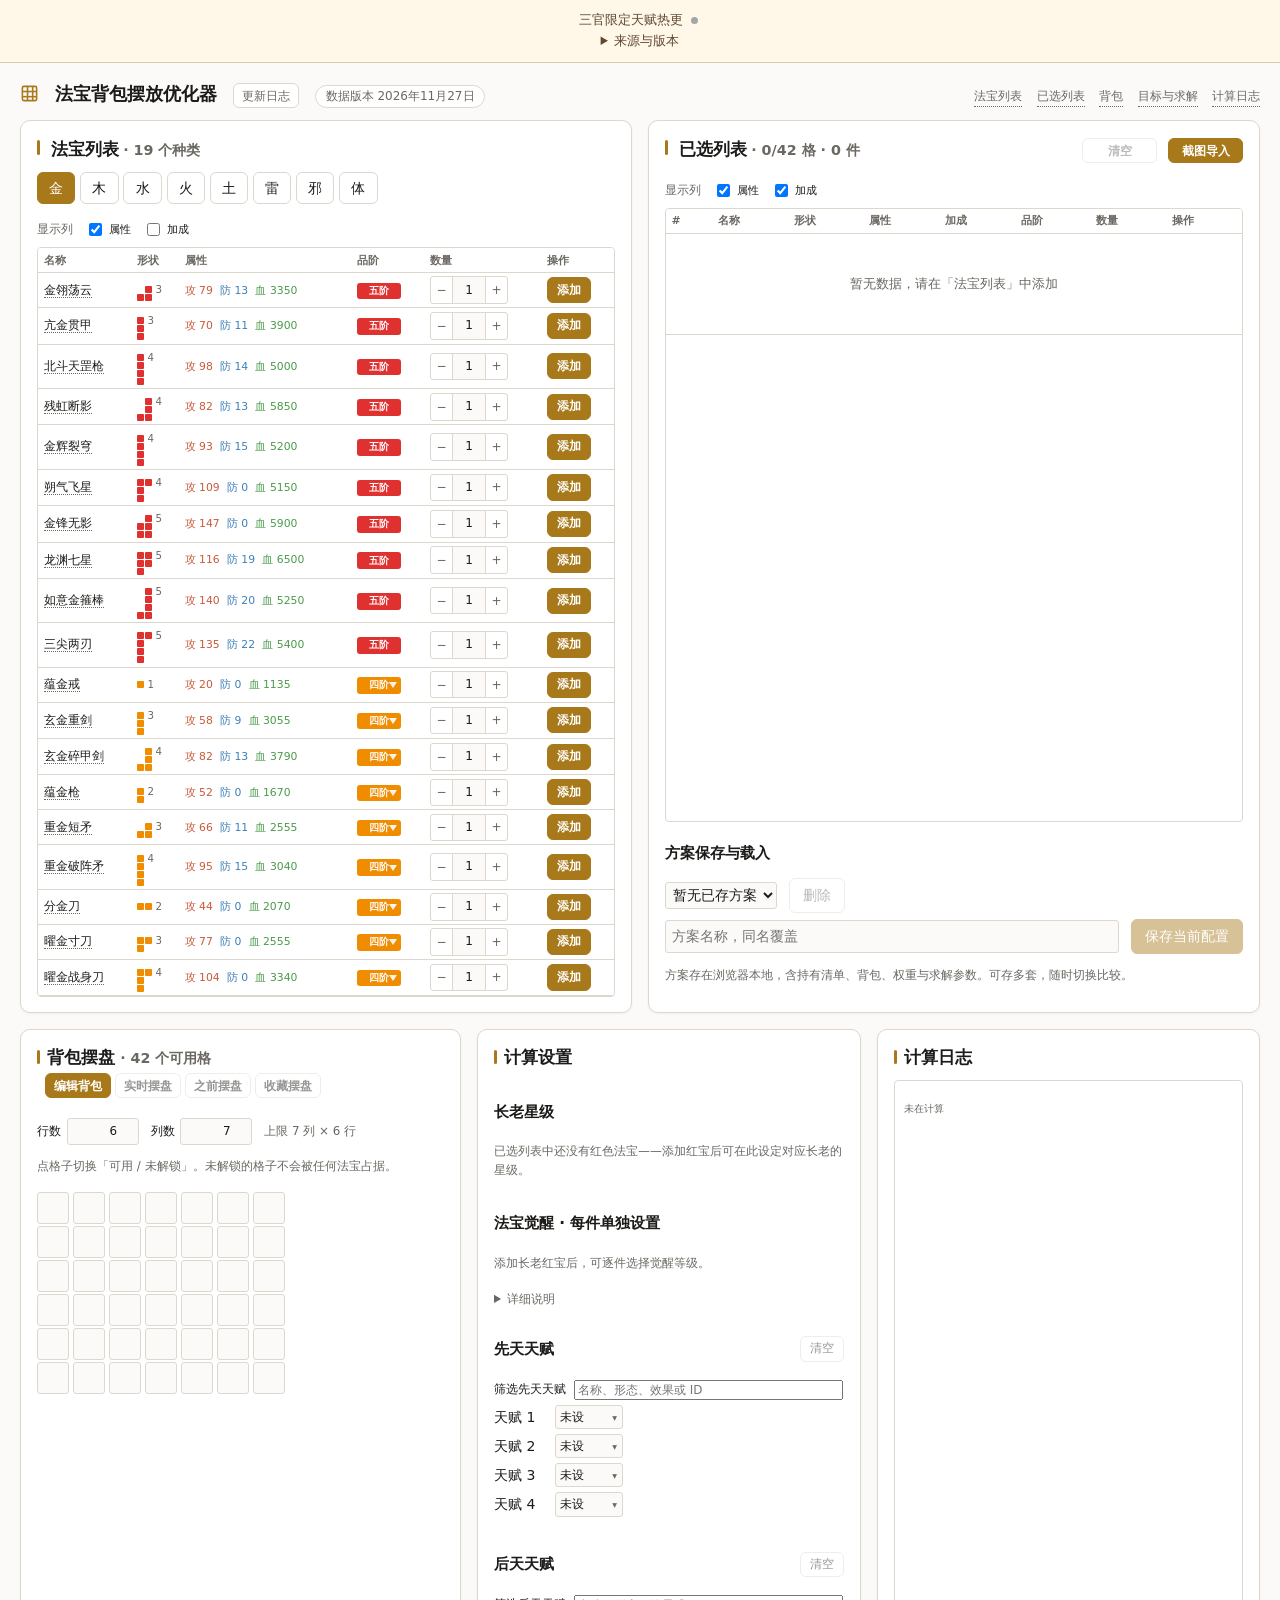
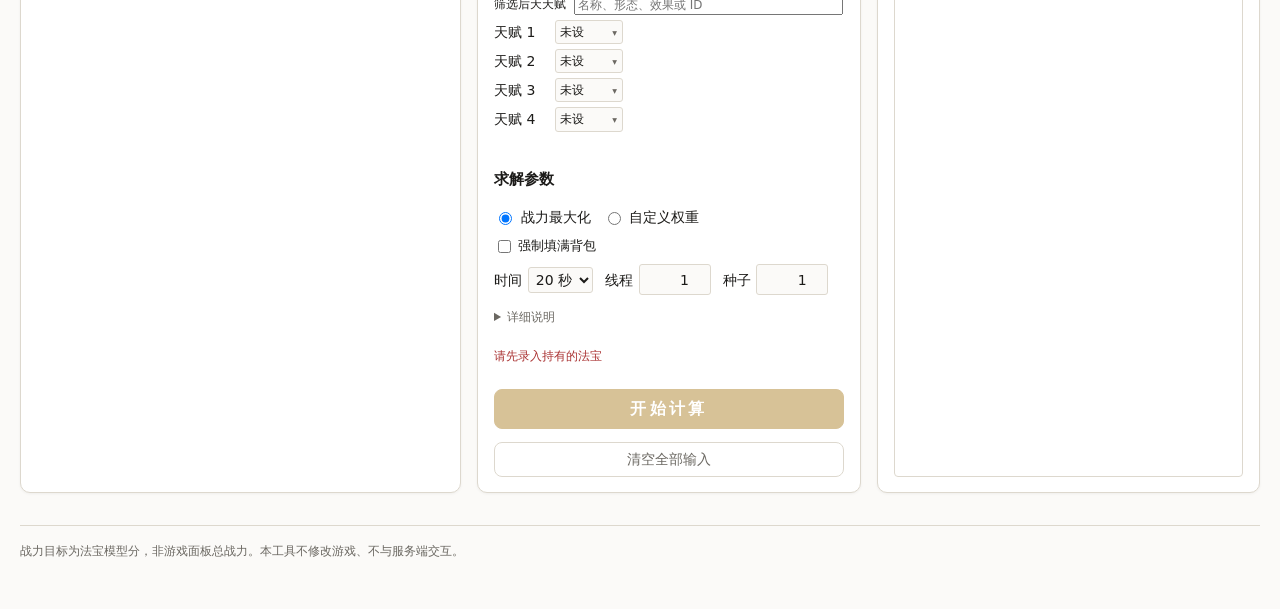
<file: index.html>
<!doctype html>
<html lang="zh-CN">
  <head>
    <meta charset="UTF-8" />
    <meta name="viewport" content="width=device-width, initial-scale=1.0" />
    <title>老祖法宝模拟器 · 三官限定天赋热更</title>
    <script type="module" src="./assets/app.0718971e04e4.js"></script>
    
  <link rel="stylesheet" href="./assets/app.88f342cd19b7.css">
<link rel="manifest" href="./app.webmanifest">
<link rel="apple-touch-icon" href="./assets/offline-icon-192.png">
<meta name="theme-color" content="#604833">
<script defer src="./assets/offline-client.acaa86f23880.js"></script>
<style>#offline-status{display:inline-flex;align-items:center;justify-content:center;vertical-align:middle;width:14px;height:14px;margin:0 0 0 4px;padding:0;border:0;border-radius:50%;background:transparent;box-shadow:none;cursor:help}#offline-status::before{content:"";display:block;width:7px;height:7px;border-radius:50%;background:#a3a6a8}#offline-status[data-ready="true"]::before{background:#4d965b}#offline-status[data-retry="true"]{cursor:pointer}#offline-status:focus-visible{outline:2px solid #a08036;outline-offset:2px}#offline-status-text{position:absolute;width:1px;height:1px;padding:0;margin:-1px;overflow:hidden;clip-path:inset(50%);white-space:nowrap}</style>
<meta name="fabao-page-release" content="1f8ffa997de81969ec49">
</head>
  <body>
    <div style="padding:10px 16px;text-align:center;border-bottom:1px solid #dec9ab;background:#fff7e8;color:#604833;font-size:13px">三官限定天赋热更<button type="button" id="offline-status" data-ready="false" aria-live="polite" aria-label="离线资源尚未就绪" title="离线资源尚未就绪"><span id="offline-status-text">离线资源尚未就绪</span></button><details><summary>来源与版本</summary>正式服资源 2611251133，三官限定热更 2611251802。原作者 <a href="https://github.com/fradwow/laozu-solver" target="_blank" rel="noopener">fradwow/laozu-solver</a>；更新 2026-11-27。<a href="https://github.com/hekunwang/laozu-solver" target="_blank" rel="noopener">项目源码</a>。</details></div><div id="app"></div>
  </body>
</html>
</file>
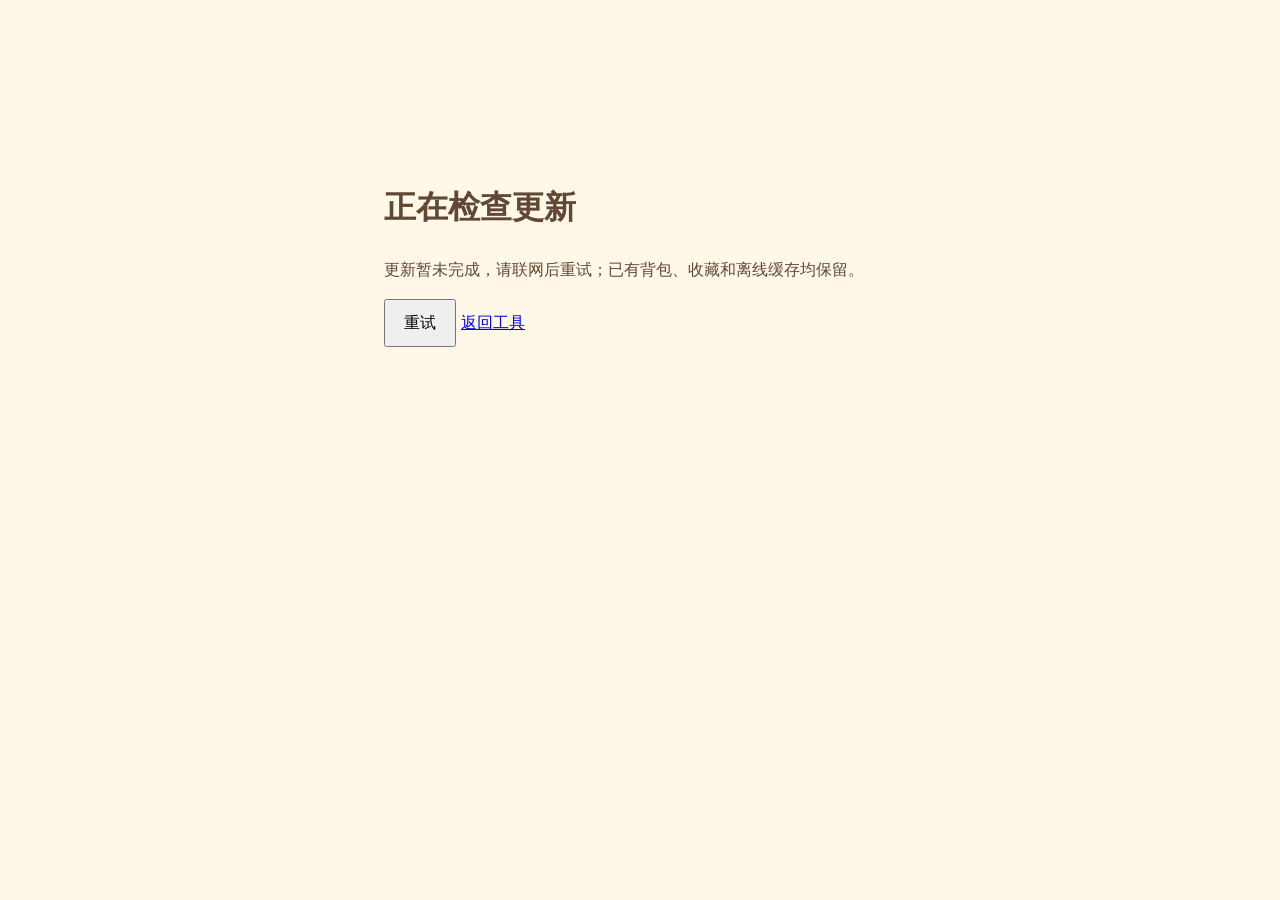
<file: update.html>
<!doctype html><html lang="zh-CN"><meta charset="utf-8"><meta name="viewport" content="width=device-width,initial-scale=1"><title>更新 · 老祖法宝模拟器</title><style>body{font:16px system-ui;line-height:1.7;max-width:32em;margin:15vh auto;padding:24px;color:#604833;background:#fff7e8}button,a{font:inherit}button{padding:8px 18px}</style><h1>正在检查更新</h1><p id="state" role="status">更新完成后会自动进入工具，背包和收藏会保留。</p><button id="retry" hidden>重试</button> <a href="./">返回工具</a><script>(function () {
      const base=new URL('./',location.href),text=document.getElementById('state'),retry=document.getElementById('retry');
      async function status(worker,pageVersion){
        if(!worker)return null;
        return new Promise(resolve=>{
          const channel=new MessageChannel(),timer=setTimeout(()=>{channel.port1.close();resolve(null);},1000);
          channel.port1.onmessage=event=>{clearTimeout(timer);channel.port1.close();resolve(event.data);};
          worker.postMessage({type:'FABAO_OFFLINE_STATUS',pageVersion},[channel.port2]);
        });
      }
      async function run(){
        retry.hidden=true;text.textContent='正在准备最新版，完成后自动进入工具…';
        const controller=new AbortController(),timer=setTimeout(()=>controller.abort(),30000);
        try{
          const response=await fetch(new URL('manifest.json',base),{cache:'no-store',signal:controller.signal});
          if(!response.ok)throw Error();
          const manifest=await response.json(),target=manifest.offline;
          if(!target?.version||!target.pageVersion)throw Error();
          const registration=await navigator.serviceWorker.register(new URL('sw.js',base),{scope:base.href,updateViaCache:'none'});
          await registration.update();
          while(!controller.signal.aborted){
            const current=await status(navigator.serviceWorker.controller,target.pageVersion);
            if(current?.version===target.version&&current.ready){location.replace(base.href);return;}
            await new Promise(resolve=>setTimeout(resolve,200));
          }
          throw Error();
        }catch{text.textContent='更新暂未完成，请联网后重试；已有背包、收藏和离线缓存均保留。';retry.hidden=false;}
        finally{clearTimeout(timer);}
      }
      retry.onclick=run;run();
    })();</script></html>
</file>
<file: assets/app.88f342cd19b7.css>
:root{color-scheme:light dark;--bg: #fbfaf8;--panel: #ffffff;--fg: #1c1b19;--muted: #6b6862;--line: #ddd8ce;--accent: #a8791b;--warn: #a33;--ok: #2b7a3d;--el1: #c9a227;--el2: #4a9a4a;--el3: #3d7fb8;--el4: #c85a3a;--el5: #9a7b4f;--el6: #8358c4;--el7: #a03a6b;--el8: #5a6b78;--outline: #1a1a1a;--cell-inner: rgba(0, 0, 0, .16);--sp-1: 4px;--sp-2: 8px;--sp-3: 12px;--sp-4: 16px;--sp-5: 24px;--fs-xs: .78rem;--fs-s: .85rem;--fs-m: .95rem;--fs-l: 1.05rem;--fs-xl: 1.15rem;--rad-s: 6px;--rad-m: 8px;--rad-l: 10px;--shadow-panel: 0 1px 3px rgba(28, 27, 25, .05)}@media(prefers-color-scheme:dark){:root{--bg: #16171a;--panel: #1d1f23;--fg: #e8e6e3;--muted: #97948e;--line: #33353a;--accent: #d4a53a;--warn: #e07b7b;--ok: #6fbf82;--outline: #000;--cell-inner: rgba(0, 0, 0, .3);--shadow-panel: 0 1px 3px rgba(0, 0, 0, .35)}}*{box-sizing:border-box}body{margin:0;background:var(--bg);color:var(--fg);font-family:system-ui,Microsoft YaHei,sans-serif;line-height:1.6;font-size:14px}.shell{max-width:1860px;margin:0 auto;padding:1rem 1.25rem 3rem}h1{margin:0;font-size:1.4rem}h2{margin:0 0 .6rem;font-size:1.05rem}h3{margin:1.2rem 0 .4rem;font-size:.95rem}.sub{margin:.2rem 0 1rem;color:var(--muted)}.muted{color:var(--muted)}.small{font-size:.85em}.warn{color:var(--warn)}.ok{color:var(--ok)}.num{text-align:right;font-variant-numeric:tabular-nums}.columns{display:grid;grid-template-columns:minmax(0,1fr) minmax(0,1fr);gap:1rem;align-items:start}@media(max-width:900px){.columns{grid-template-columns:1fr}}.col{display:flex;flex-direction:column;gap:1rem;min-width:0}.panel{background:var(--panel);border:1px solid var(--line);border-radius:var(--rad-l);box-shadow:var(--shadow-panel);padding:.9rem 1rem;overflow-x:auto}.panel h2:before{content:"";display:inline-block;width:3px;height:.85em;margin-right:.45rem;background:var(--accent);border-radius:2px;vertical-align:-.06em}.row{display:flex;align-items:center;gap:.75rem;margin:.5rem 0}.row.wrap{flex-wrap:wrap}label{display:inline-flex;align-items:center;gap:.35rem}input[type=number]{width:4.5rem;padding:.2rem .35rem;border:1px solid var(--line);border-radius:3px;background:var(--bg);color:var(--fg);font:inherit;text-align:right}select{padding:.2rem;border:1px solid var(--line);border-radius:3px;background:var(--bg);color:var(--fg);font:inherit}button{padding:.35rem .8rem;border:1px solid var(--line);border-radius:var(--rad-s);background:var(--panel);color:var(--fg);font:inherit;cursor:pointer}button:hover:not(:disabled){border-color:var(--accent)}button:disabled{opacity:.45;cursor:not-allowed}button.primary{background:var(--accent);border-color:var(--accent);color:#fff}button.ghost{color:var(--muted)}button.preset{font-size:.85em}.tabs{display:flex;flex-wrap:wrap;gap:.3rem;margin-bottom:.5rem}.tab{padding:.25rem .7rem}.tab.on{background:var(--accent);border-color:var(--accent);color:#fff}.badge{margin-left:.3rem;font-size:.8em;opacity:.85}.tbl{border-collapse:collapse;width:100%}.tbl th,.tbl td{padding:.25rem .5rem;border-bottom:1px solid var(--line);text-align:left;vertical-align:middle}.tbl th{font-weight:600;color:var(--muted);font-size:.85em}.tbl.weights input{width:5rem}.tbl.detail tbody tr{cursor:pointer}.tbl.detail tbody tr:hover,.tbl.detail tbody tr.on{background:color-mix(in srgb,var(--accent) 12%,transparent)}.holdings .shape-cell{display:flex;align-items:center;gap:.4rem}.tiers{display:flex;flex-wrap:wrap;gap:.4rem}.tier{display:inline-flex;align-items:center;gap:.2rem}.tier-tag,.tier-select{box-sizing:border-box;display:inline-block;width:4.6em;padding:.12em 0;border:0;border-radius:3px;font-size:.8em;font-weight:600;line-height:1.5;color:#fff;text-align:center;white-space:nowrap}.tier-tag.t1{background-color:var(--q1)}.tier-tag.t2{background-color:var(--q2)}.tier-tag.t3{background-color:var(--q3)}.tier-tag.t4{background-color:var(--q4)}.tier-tag.t5{background-color:var(--q5)}.shape{display:inline-grid;gap:1px}.shape i{display:block;border-radius:1px}.shape i.off{background:transparent}.grid{display:grid;gap:2px;margin:.5rem 0;width:max-content}.grid .cell{border:1px solid var(--line);border-radius:3px;background:var(--bg);display:flex;align-items:center;justify-content:center;color:var(--muted)}:root{--cell-config: 32px;--cell-live: 38px;--cell-result: 46px}.grid.config .cell{width:var(--cell-config);height:var(--cell-config);cursor:pointer;padding:0}.grid .cell.blocked{background:repeating-linear-gradient(45deg,transparent,transparent 3px,var(--line) 3px,var(--line) 6px)}.grid.result .cell{width:var(--cell-result);height:var(--cell-result);flex-direction:column;gap:0;line-height:1.1;font-size:.7rem}.grid.result .cell.empty{border-style:dashed}.grid.result .cell.piece{cursor:pointer;color:#fff;border-color:transparent}.grid.result .cell.dim{opacity:.25}.grid.result .cell.sel{outline:2px solid var(--fg);outline-offset:-2px}.cell .tr{font-size:.65rem;opacity:.85}.el1{background:var(--el1)}.el2{background:var(--el2)}.el3{background:var(--el3)}.el4{background:var(--el4)}.el5{background:var(--el5)}.el6{background:var(--el6)}.el7{background:var(--el7)}.el8{background:var(--el8)}.el-tag{color:#fff;border-radius:3px;padding:.05rem .35rem;font-size:.78em;white-space:nowrap}.dot{display:inline-block;width:8px;height:8px;border-radius:50%;margin-right:.25rem}.board-wrap{display:flex;gap:1rem;flex-wrap:wrap;align-items:flex-start}.legend{flex:1 1 14rem;min-width:12rem}.scores{display:flex;gap:.6rem;flex-wrap:wrap;margin-bottom:.5rem}.score{border:1px solid var(--line);border-radius:var(--rad-m);padding:.45rem .9rem;min-width:9.5rem}.score.on{border-color:color-mix(in srgb,var(--accent) 55%,var(--line));background:color-mix(in srgb,var(--accent) 7%,transparent)}.score .label{display:block;color:var(--muted);font-size:.85em}.score b{font-size:1.25rem;font-variant-numeric:tabular-nums}.score .tag{display:block;font-size:.75em;color:var(--accent);font-variant-numeric:tabular-nums}.score .tag.muted{color:var(--muted)}.score-area{margin-top:.7rem;padding-top:.7rem;border-top:1px solid var(--line)}.pills{display:flex;flex-wrap:wrap;align-items:center;gap:.25rem;margin:.4rem 0}.pill{display:inline-flex;align-items:baseline;gap:.24rem;background:var(--bg);border:1px solid var(--line);border-radius:var(--rad-s);padding:.12rem .38rem;font-variant-numeric:tabular-nums;white-space:nowrap}.pill .k{font-size:.68rem;color:var(--muted)}.pill b{font-size:.78rem}.explain{margin:.25rem 0 .5rem}.explain summary{cursor:pointer;font-size:.78rem;color:var(--muted);user-select:none;width:max-content}.explain summary:hover{color:var(--accent)}.explain p{margin:.2rem 0 .3rem}.solve-cta{display:flex;gap:.5rem;margin:.7rem 0 .4rem}.solve-btn{flex:1;min-height:40px;font-size:1rem;font-weight:650;letter-spacing:.2em;border-radius:var(--rad-m);box-shadow:0 2px 5px color-mix(in srgb,var(--accent) 30%,transparent)}.solve-btn:disabled{box-shadow:none}.clear-btn{display:block;width:100%;margin-top:.4rem;border-radius:var(--rad-m)}.pin-btn{display:block;width:100%;margin-top:.6rem;min-height:40px;font-size:1rem;font-weight:650;letter-spacing:.2em;border-radius:var(--rad-m);box-shadow:0 2px 5px color-mix(in srgb,var(--accent) 30%,transparent)}.add-toast{display:none}.stale{margin-left:.6rem;font-size:.75rem;font-weight:400;color:var(--warn);border:1px solid currentColor;border-radius:3px;padding:0 .35rem}.progress{margin:.6rem 0}.progress .bar{height:5px;background:var(--line);border-radius:3px;overflow:hidden;margin-bottom:.25rem}.progress .bar i{display:block;height:100%;background:var(--accent);transition:width .2s linear}.curve{color:var(--accent);display:block;max-width:100%}.sources ul{margin:.3rem 0;padding-left:1.2rem}.sources li{margin-bottom:.5rem}footer{margin-top:2rem;padding-top:1rem;border-top:1px solid var(--line)}.scroll-y{max-height:30rem;overflow-y:auto;border:1px solid var(--line);border-radius:4px}.scroll-y .tbl thead th{position:sticky;top:0;background:var(--panel);z-index:1}.tbl.catalog td,.tbl.selected td{vertical-align:middle}.stats{display:flex;flex-direction:column;line-height:1.25;white-space:nowrap;font-variant-numeric:tabular-nums;font-size:.9em}.stats.inline{flex-direction:row;gap:.45rem}.s-atk{color:var(--el4)}.s-def{color:var(--el3)}.s-hp{color:var(--el2)}.buffs{display:flex;flex-direction:column;gap:.1rem}.buff{font-size:.92em;line-height:1.3;cursor:help}.scope{display:inline-block;margin-right:.25rem;padding:0 .2rem;border-radius:2px;font-size:.9em;font-weight:400;color:#fff}.scope.self{background:var(--accent)}.scope.adj{background:var(--el3)}.owned{margin-left:.3rem;font-size:.8em;font-weight:400;color:#fff;background:var(--accent);border-radius:8px;padding:0 .3rem}.stepper{display:inline-flex;align-items:stretch;border:1px solid var(--line);border-radius:3px;overflow:hidden}.stepper button{border:0;border-radius:0;padding:0 .35rem;background:transparent;color:var(--muted);line-height:1}.stepper button:hover{background:var(--line)}.stepper input{width:2.1rem;border:0;border-left:1px solid var(--line);border-right:1px solid var(--line);border-radius:0;text-align:center;padding:.2rem 0}.stepper input::-webkit-outer-spin-button,.stepper input::-webkit-inner-spin-button{appearance:none;margin:0}.chk{gap:.25rem;font-size:.9em}:root{--q1: #2f9e44;--q2: #1c7ed6;--q3: #9c36f5;--q4: #f08c00;--q5: #e03131}.q1{background:var(--q1)}.q2{background:var(--q2)}.q3{background:var(--q3)}.q4{background:var(--q4)}.q5{background:var(--q5)}.tier-select{appearance:none;-webkit-appearance:none;text-align-last:center;cursor:pointer;background-image:url("data:image/svg+xml,%3Csvg xmlns='http://www.w3.org/2000/svg' width='8' height='6'%3E%3Cpath d='M0 0h8L4 6z' fill='%23ffffff' fill-opacity='0.9'/%3E%3C/svg%3E");background-repeat:no-repeat;background-position:right 4px center}.tier-select.t1{background-color:var(--q1)}.tier-select.t2{background-color:var(--q2)}.tier-select.t3{background-color:var(--q3)}.tier-select.t4{background-color:var(--q4)}.tier-select.t5{background-color:var(--q5)}.tier-select option{background:var(--panel);color:var(--fg)}.row-2{display:grid;grid-template-columns:minmax(0,1fr) minmax(0,1fr);gap:1rem;align-items:start;margin-bottom:1rem}.row-3{display:grid;grid-template-columns:minmax(0,1.15fr) minmax(0,1fr) minmax(0,1fr);gap:1rem;align-items:start}@media(max-width:1100px){.row-2,.row-3{grid-template-columns:1fr}}.legend-list{display:flex;flex-wrap:wrap;gap:.25rem;margin-top:.4rem}.legend-item{display:inline-flex;align-items:center;gap:.25rem;padding:.1rem .4rem;font-size:.78rem;border-radius:3px}.legend-item.on{border-color:var(--accent);background:color-mix(in srgb,var(--accent) 14%,transparent)}.swatch{display:inline-block;width:9px;height:9px;border-radius:2px}.log{max-height:22rem;overflow-y:auto;border:1px solid var(--line);border-radius:4px;padding:.5rem .6rem;font-size:.76rem;line-height:1.55;font-variant-numeric:tabular-nums}.log-best{color:var(--el3)}.log-info{color:var(--muted)}input.text{flex:1 1 8rem;min-width:6rem;padding:.25rem .4rem;border:1px solid var(--line);border-radius:3px;background:var(--bg);color:var(--fg);font:inherit}.plans .row{margin:.35rem 0}.replay{margin-top:.5rem;padding-top:.5rem;border-top:1px dashed var(--line)}.replay .row{gap:.4rem}.replay button{padding:.15rem .35rem;font-size:.75rem;white-space:nowrap}.slider{flex:1 1 3rem;min-width:3rem;accent-color:var(--accent)}.row-2 .list-panel .scroll-y{max-height:51rem;min-height:26rem;flex:1 1 auto}.list-panel h2{display:flex;align-items:baseline;gap:.25rem}.list-panel h2 .right+.right{margin-left:.45rem}.list-panel h2 button.right{width:6em}h2 .right{margin-left:auto;font-size:.78rem;padding:.1rem .5rem}.tools .sep{width:1px;align-self:stretch;background:var(--line);margin:0 .25rem}.hint{margin:.25rem 0 .5rem}.nowrap{white-space:nowrap}.tbl.selected .empty-row td{text-align:center;color:var(--muted);padding:2.5rem 0;font-size:.9em}.elder-rows{display:flex;flex-direction:column;gap:.3rem}.elder-row{display:flex;align-items:center;gap:.5rem;white-space:nowrap}.elder-row .name{min-width:10.5em}.elder-select{padding:.1rem .15rem;font-size:.85em}.elder-select.on{color:var(--q5);border-color:currentColor}.star-tag{font-size:.72em;font-weight:400;color:var(--q5);border:1px solid currentColor;border-radius:2px;padding:0 .25rem}button.add{color:#fff;background:var(--accent);border-color:var(--accent);font-weight:600;padding:.15rem .55rem;white-space:nowrap}button.add:hover:not(:disabled){filter:brightness(1.08)}.onboard{margin-left:.3rem;font-size:.8em;font-weight:400;color:#fff;background:var(--ok);border-radius:8px;padding:0 .3rem}.anchors{display:flex;flex-wrap:wrap;gap:.9rem;margin:0 0 0 auto}.anchors a{color:var(--muted);text-decoration:none;border-bottom:1px dotted currentColor}.anchors a:hover{color:var(--accent)}html{scroll-behavior:smooth}.tbl .name,.nowrap,button.nowrap{white-space:nowrap}.tbl.catalog th,.tbl.catalog td,.tbl.selected th,.tbl.selected td{padding:.2rem .35rem;font-size:.86em}.tbl.catalog thead th,.tbl.selected thead th{font-size:.78em;white-space:nowrap}.tbl.selected .ghost{padding:.15rem .4rem}.shape i.on{background:var(--accent)}.shape i.on.q1{background:var(--q1)}.shape i.on.q2{background:var(--q2)}.shape i.on.q3{background:var(--q3)}.shape i.on.q4{background:var(--q4)}.shape i.on.q5{background:var(--q5)}header{display:flex;flex-wrap:wrap;align-items:baseline;gap:.25rem 1rem;margin-bottom:.75rem}header h1{font-size:1.15rem}header .logo{color:var(--accent);flex:none;align-self:center}header .sub{margin:0;font-size:.75rem;background:var(--panel);border:1px solid var(--line);border-radius:999px;padding:.05rem .6rem}.row-2,.row-3{align-items:stretch}.row-2>.panel,.row-3>.panel,.row-3>.col{height:100%}.panel.fill,.list-panel{display:flex;flex-direction:column}.panel.fill .log{flex:1 1 auto;max-height:none;min-height:12rem}.modes{display:inline-flex;gap:.25rem}button.mode{padding:.1rem .5rem;font-size:.78rem}button.mode.on{background:var(--accent);border-color:var(--accent);color:#fff}.summary{margin:.35rem 0}.grid.live{gap:0;width:max-content;border:2px solid var(--outline)}.grid.live .cell{width:var(--cell-live);height:var(--cell-live);border:0;border-radius:0;font-size:.72rem;font-variant-numeric:tabular-nums;background:transparent}.grid.live .cell.piece{position:relative;color:#fff;font-weight:600;cursor:pointer;text-shadow:0 1px 1px rgba(0,0,0,.35)}.cell-el{position:absolute;top:2px;left:2px;width:13px;height:13px;border-radius:50%;display:flex;align-items:center;justify-content:center;font-size:8px;line-height:1;font-weight:600;color:#fff;box-shadow:0 0 0 1px #ffffffbf;pointer-events:none;text-shadow:none}.cell-num{font-size:.78rem;pointer-events:none}.grid.live .cell.empty{background:transparent}.grid.live .cell.blocked{background:var(--line);color:var(--muted)}.grid.live .cell.dim{opacity:.3}.grid.live .cell.sel{outline:2px solid var(--accent);outline-offset:-3px;z-index:1}.grid.live .cell.piece.q1{background:var(--q1)}.grid.live .cell.piece.q2{background:var(--q2)}.grid.live .cell.piece.q3{background:var(--q3)}.grid.live .cell.piece.q4{background:var(--q4)}.grid.live .cell.piece.q5{background:var(--q5)}.tbl.weights th{font-size:.78em;white-space:nowrap}.tbl.weights td{padding:.15rem .5rem}.tbl.weights input{width:3.2rem}.tbl.weights tr.off td{opacity:.45}.tbl.weights input:disabled{opacity:.4;cursor:not-allowed}.import-backdrop{position:fixed;inset:0;background:#00000073;display:flex;align-items:flex-start;justify-content:center;padding:2rem 1rem;z-index:100;overflow-y:auto}.import-dialog{width:min(1180px,96vw);max-height:calc(100vh - 3rem);max-height:calc(100dvh - 3rem);overflow-y:auto}@media(max-width:700px){.import-backdrop{padding:0;align-items:stretch}.import-dialog{width:100vw;min-height:100vh;min-height:100dvh;max-height:100vh;max-height:100dvh;border:0;border-radius:0;padding:.75rem .75rem 1rem}}.import-drop{border:2px dashed var(--line);border-radius:8px;padding:2.5rem 1.5rem;text-align:center}.import-pick{color:var(--accent);cursor:pointer;text-decoration:underline;margin:0 .25em}.import-pick input[type=file]{display:none}.import-body{display:grid;grid-template-columns:auto minmax(280px,1fr);gap:1rem;align-items:start}@media(max-width:1000px){.import-body{grid-template-columns:1fr}}.import-stage{position:relative;max-width:100%}.import-stage canvas{display:block}.import-overlay{position:absolute;inset:0;touch-action:none}.import-overlay .gridlines line{stroke:#27e05c;stroke-width:1.25;pointer-events:none;opacity:.85}.import-overlay .drag-area{fill:transparent;cursor:move}.import-overlay .handle{fill:#27e05c;stroke:#063;stroke-width:2;pointer-events:none}.import-overlay .handle-hit{fill:transparent;cursor:nwse-resize}.import-overlay .mark *{pointer-events:none}.import-overlay .mark .tint{fill:#e03c3c47}.import-overlay .mark.pending .tint{fill:#f0be2847}.import-overlay .mark .casing{fill:none;stroke:#fff;stroke-width:5;opacity:.95}.import-overlay .mark .core{fill:none;stroke:#d81e1e;stroke-width:2.5}.import-overlay .mark.pending .core{stroke:#e69a00}.import-overlay .mark .badge{fill:#d81e1e;stroke:#fff;stroke-width:2}.import-overlay .mark.pending .badge{fill:#e69a00}.import-overlay .mark text{fill:#fff;font:700 13px/1 system-ui,sans-serif;text-anchor:middle;dominant-baseline:central}.import-side{min-width:0}.import-side details summary{cursor:pointer;margin-bottom:.4rem}.import-list{margin:.3rem 0 .6rem;padding-left:1.2rem}.import-list.cols{display:grid;grid-template-columns:repeat(5,max-content);column-gap:.6rem;row-gap:.3rem;justify-content:start;align-items:center;list-style:none;padding-left:.2rem}.import-list.cols li{display:contents}.import-list.cols .count{justify-self:end;font-variant-numeric:tabular-nums}.import-card{border:1px solid var(--line);border-left:3px solid var(--accent);border-radius:6px;padding:.5rem .75rem;margin:.5rem 0}.import-card.resolved{border-left-color:var(--ok)}.import-crop{border-radius:6px;border:1px solid var(--line);flex:none}.import-footer{border-top:1px solid var(--line);margin-top:.75rem;padding-top:.6rem}.bottom-nav{display:none}.buff-detail{margin:.15rem 0 .35rem;padding:.3rem .5rem;border-left:2px solid var(--accent);background:color-mix(in srgb,var(--accent) 8%,transparent);color:var(--muted);line-height:1.45;white-space:normal}.ename{cursor:help;border-bottom:1px dotted var(--muted)}.tbl td.name{position:relative}.equip-desc{position:absolute;left:0;top:100%;z-index:6;margin:.1rem 0 0;padding:.3rem .5rem;background:var(--panel);border:1px solid var(--line);border-left:2px solid var(--accent);border-radius:4px;box-shadow:0 2px 8px #00000040;line-height:1.45;white-space:normal;font-size:.8rem;width:max-content;min-width:18em;max-width:34em}.equip-desc .desc-text{white-space:pre-line}.equip-desc .muted{margin-top:.15rem}@media(pointer:coarse){button{min-height:36px}input,input[type=number],input[type=text],input.text,select{font-size:16px;min-height:36px}.stepper{min-height:30px}.stepper button{min-width:32px;min-height:0}.stepper input{width:2.6rem;min-height:0;padding-top:.05rem;padding-bottom:.05rem}label.chk{min-height:36px}input[type=checkbox]{width:20px;height:20px;min-height:0}.tier-tag,.tier-select{width:5.2em;min-height:30px}.tier-tag{display:inline-flex;align-items:center;justify-content:center}button.add{padding-left:1.2rem;padding-right:1.2rem}}header .changelog-btn{padding:.1rem .5rem;font-size:.78rem}.changelog-dialog{width:min(560px,92vw);max-height:calc(100vh - 3rem);max-height:calc(100dvh - 3rem);overflow-y:auto}.changelog-dialog h3{margin:.7rem 0 .2rem}.changelog-dialog ul{margin:.2rem 0 .5rem;padding-left:1.2rem}.changelog-dialog li{margin:.18rem 0;font-size:.85rem}@media(max-width:700px){:root{--cell-config: min(32px, calc((100vw - 90px) / 7));--cell-live: min(38px, calc((100vw - 90px) / 7));--cell-result: min(46px, calc((100vw - 90px) / 7))}.grid.result .cell,.grid.live .cell{font-size:clamp(.58rem,2.6vw,.72rem)}.cell .tr{font-size:clamp(.52rem,2.2vw,.65rem)}.shell{padding:.75rem .75rem calc(4.5rem + env(safe-area-inset-bottom))}.anchors{display:none}.bottom-nav{position:fixed;left:0;right:0;bottom:0;z-index:90;display:flex;align-items:center;gap:.15rem;background:var(--panel);border-top:1px solid var(--line);padding:.35rem .5rem calc(.35rem + env(safe-area-inset-bottom))}.bottom-nav a{position:relative;flex:1;text-align:center;color:var(--muted);text-decoration:none;padding:.55rem .1rem;white-space:nowrap}.bottom-nav a:active{color:var(--accent)}.bn-badge{position:absolute;top:0;left:50%;margin-left:.55em;background:var(--q5);color:#fff;font-size:.62rem;font-weight:600;border-radius:999px;padding:0 .32em;line-height:1.45}.bn-cta{flex:1.7;min-height:42px;border-radius:var(--rad-l);font-size:.92rem;font-weight:650;letter-spacing:.12em}button.bn-cta{box-shadow:0 2px 5px color-mix(in srgb,var(--accent) 30%,transparent)}button.bn-cta:disabled{box-shadow:none}.bn-running{position:relative;display:flex;align-items:stretch;overflow:hidden;border:1px solid var(--accent);background:var(--panel);letter-spacing:0}.bn-fill{position:absolute;left:0;top:0;bottom:0;background:color-mix(in srgb,var(--accent) 18%,transparent);transition:width .2s linear}.bn-label{position:relative;flex:1;display:flex;align-items:center;justify-content:center;font-size:.74rem;font-weight:600;color:var(--accent);white-space:nowrap}.bn-stop{position:relative;min-height:0;border:0;border-left:1px solid var(--line);border-radius:0;background:transparent;color:var(--warn);font-size:.74rem;padding:0 .6rem}.add-toast{display:flex;position:fixed;left:50%;transform:translate(-50%);bottom:calc(4.3rem + env(safe-area-inset-bottom));z-index:95;background:#201e1beb;color:#fff;border-radius:999px;padding:.45rem 1rem;white-space:nowrap;box-shadow:0 4px 14px #00000040}.scroll-y,.row-2 .list-panel .scroll-y{max-height:none;min-height:0;overflow-y:visible}.tabs{flex-wrap:nowrap;gap:.15rem}.tab{flex:1 1 0;min-width:0;padding:.25rem 0;font-size:.82rem;text-align:center}.tab .badge{margin-left:.1rem;font-size:.72em}.list-panel h2{font-size:1rem;gap:.2rem;white-space:nowrap}.list-panel h2 .muted.small{font-size:.8em;min-width:0;overflow:hidden;text-overflow:ellipsis}.list-panel h2 .right{flex-shrink:0;font-size:.75rem;padding:.15rem .4rem}.tbl.catalog thead,.tbl.selected thead{display:none}.tbl.catalog,.tbl.selected,.tbl.catalog tbody,.tbl.selected tbody{display:block}.tbl.catalog tr,.tbl.selected tr{display:grid;grid-template-columns:minmax(0,1fr) max-content max-content;grid-template-areas:"name tier qty" "base shape act" "buff buff buff";gap:.25rem .6rem;align-items:center;padding:.45rem .15rem;border-bottom:1px solid var(--line)}.tbl.catalog td,.tbl.selected td{border-bottom:0;padding:0}.tbl td.name{grid-area:name}.equip-desc{width:calc(100vw - 5rem);max-width:none}.tbl td.col-shape{grid-area:shape}.tbl td.col-base{grid-area:base}.tbl td.col-buff{grid-area:buff}.tbl td.col-tier{grid-area:tier}.tbl td.col-qty{grid-area:qty;justify-self:end}.tbl td.col-act{grid-area:act;justify-self:end}.tbl td.col-idx{display:none}.tbl.selected .stats{flex-direction:row;gap:.45rem}.tbl.selected .empty-row,.tbl.selected .empty-row td{display:block}.tbl td.col-tier,.tbl td.col-shape{justify-self:center}.row.solver-params{flex-wrap:nowrap;justify-content:space-between;gap:.45rem;font-size:.8rem}.row.solver-params label{gap:.25rem;min-width:0;white-space:nowrap}.row.solver-params input[type=number]{min-width:0;flex:0 1 auto;padding:.2rem .25rem}.row.solver-params label:nth-child(2) input[type=number]{width:2.6rem}.row.solver-params label:nth-child(3) input[type=number]{width:4rem}.row.solver-params select{min-width:0}}
.cell-awaken{position:absolute;bottom:2px;right:2px;min-width:11px;padding:1px 2px;border-radius:3px;background:#5b2c83;color:#fff;border:1px solid #ead4ff;font-size:10px;font-weight:700;line-height:1;text-align:center;pointer-events:none;text-shadow:none;z-index:2}.cell-awaken.aw1{background:#537533;border-color:#d8edb6}.cell-awaken.aw2{background:#267ba0;border-color:#b9ebff}.cell-awaken.aw4{background:#985309;border-color:#ffe0a6}.cell-awaken.aw5{background:#a63131;border-color:#ffd1cf}
/* The recognition bitmap stays at its original resolution; only the preview
   shrinks. Keep scroll gestures outside the draggable calibration overlay. */
.import-dialog{display:flex;flex-direction:column;overflow:hidden}
.import-dialog>h2{flex:none}
.import-scroll-shell{position:relative;display:flex;flex:1 1 auto;min-height:0}
.import-scroll{flex:1 1 auto;min-width:0;min-height:0;overflow-y:auto;overflow-x:hidden;padding:0 24px 12px 0;overscroll-behavior:contain;scrollbar-width:auto;scrollbar-color:var(--accent) var(--line);scrollbar-gutter:stable}
.import-scroll::-webkit-scrollbar{width:10px}
.import-scroll::-webkit-scrollbar-track{background:var(--line);border-radius:10px}
.import-scroll::-webkit-scrollbar-thumb{background:var(--accent);border-radius:10px;border:2px solid var(--line)}
.import-scroll-track{position:absolute;top:4px;bottom:4px;right:1px;width:8px;border-radius:8px;background:var(--line);cursor:pointer;touch-action:none}
.import-scroll-track[hidden]{display:none}
.import-scroll-thumb{display:block;width:100%;min-height:32px;border-radius:8px;background:var(--accent);box-shadow:0 0 0 1px color-mix(in srgb,var(--accent) 25%,transparent)}
.import-footer{flex:none;background:var(--panel);padding:.65rem 0 0;margin-top:0;box-shadow:0 -5px 10px color-mix(in srgb,var(--fg) 5%,transparent)}
.import-footer>button{min-height:42px}
.import-preview{min-width:0}
.import-preview-tools{display:none}
#board{scroll-margin-top:12px}
@media(max-width:700px){
  .import-dialog{padding:.75rem .75rem max(.75rem,env(safe-area-inset-bottom))}
  .import-dialog>h2{margin-bottom:.65rem}
  .import-scroll{padding-right:26px;scrollbar-width:none;scrollbar-gutter:auto}
  .import-scroll::-webkit-scrollbar{width:0}
  .import-stage{margin:0 auto}
  .import-preview-tools{display:flex;align-items:center;justify-content:center;flex-wrap:wrap;gap:.45rem;margin:0 0 .6rem}
  .import-preview-tools button{min-height:36px}
  .import-preview>p{margin:.65rem .4rem;font-size:.75rem;line-height:1.5}
  .import-footer{display:grid;grid-template-columns:1fr 1.4fr;gap:.5rem;padding-top:.55rem}
  .import-footer>.small{grid-column:1 / -1;line-height:1.5}
  .import-footer>.right{display:none}
  .import-footer>button{width:100%;min-height:44px}
  .import-side .elder-row{display:grid;grid-template-columns:48px minmax(0,1fr) auto;align-items:center;column-gap:.45rem;row-gap:.15rem;white-space:normal;padding:.35rem 0;border-bottom:1px solid var(--line)}
  .import-side .elder-row .name{min-width:0;line-height:1.4;font-size:.8rem;overflow-wrap:anywhere}
  .import-side .elder-row>canvas{grid-row:1 / 3}
  .import-side .elder-row>select{min-height:36px;max-width:100%;font-size:.8rem}
  .import-side .elder-row>.small{grid-column:2 / -1;font-size:.72rem;line-height:1.4}
}
.talent-picker{margin:.35rem 0 1rem;min-width:0;container-type:inline-size}
.talent-search{display:flex;align-items:center;gap:.5rem;flex-wrap:wrap;margin:.35rem 0}
.talent-search input{min-width:12rem;max-width:100%;flex:1 1 15rem}
.talent-search-box{position:relative}
.talent-results{position:absolute;z-index:20;top:100%;right:0;left:0;max-height:18rem;overflow-y:auto;background:var(--panel);border:1px solid var(--line);border-radius:var(--rad-s);box-shadow:0 6px 18px rgba(0,0,0,.16)}
.talent-results-hint{padding:.4rem .6rem;color:var(--muted);font-size:.8rem}
.talent-result-list{display:flex;flex-direction:column}
.talent-result{display:flex;gap:.5rem;align-items:baseline;text-align:left;border:0;border-radius:0;background:transparent;color:var(--fg);padding:.45rem .6rem;white-space:normal}
.talent-result:hover,.talent-result:focus-visible{background:color-mix(in srgb,var(--accent) 12%,var(--panel))}
.talent-result-name{flex:none;font-weight:600}
.talent-result-target{display:flex;gap:.35rem;align-items:center;flex-wrap:wrap;padding:.45rem .6rem;border-bottom:1px solid var(--line)}
.talent-target{font-size:.8rem;padding:.18rem .35rem}
.talent-target.active{border-color:var(--accent);color:var(--accent)}

.state-ui-model-controls,.state-ui-persistence{margin:12px 0;padding:12px;border:1px solid var(--line,#d9c3a4);border-radius:8px;background:#fffaf1}
.state-ui-model-controls p{margin:8px 0 0}
.state-ui-persistence button{margin:6px 6px 0 0}
.state-ui-result-stale{padding:10px;border:1px solid #c28b44;border-radius:6px;background:#fff4d9;white-space:normal}
@media(max-width:640px){.state-ui-persistence button{min-height:36px}}
html.state-ui-keyboard-open,html.state-ui-keyboard-open .import-scroll,html.state-ui-keyboard-open .talent-ocr-inner{scroll-behavior:auto!important}
html.state-ui-keyboard-open .bottom-nav{display:none}
html.state-ui-keyboard-open .import-backdrop{top:var(--state-ui-visible-top,0px);bottom:auto;height:var(--state-ui-visible-height);max-height:var(--state-ui-visible-height)}
html.state-ui-keyboard-open .import-dialog{min-height:0;max-height:var(--state-ui-visible-height);height:100%}
html.state-ui-keyboard-open .talent-ocr-dialog{position:fixed;top:calc(var(--state-ui-visible-top,0px) + 12px);bottom:auto;left:0;right:0;margin:0 auto;max-height:calc(var(--state-ui-visible-height) - 24px)}
html.state-ui-keyboard-open .talent-ocr-inner{max-height:calc(var(--state-ui-visible-height) - 48px)}

/* Talent quality is taken from each Ability/AcquiredAbility iQuality value.
   Text shades keep the game's green/blue/purple/orange order and remain legible
   on the site's light and dark panels; they are not sampled sprite pixels. */
.talent-picker,.talent-review{--talent-q1:#247a35;--talent-q2:#1766ad;--talent-q3:#8330cb;--talent-q4:#986000;--talent-q5:#bc2828}
@media(prefers-color-scheme:dark){.talent-picker,.talent-review{--talent-q1:#6bc47b;--talent-q2:#74b8f1;--talent-q3:#c291f0;--talent-q4:#f2b750;--talent-q5:#f08b8b}}
.talent-quality-1{color:var(--talent-q1)}
.talent-quality-2{color:var(--talent-q2)}
.talent-quality-3{color:var(--talent-q3)}
.talent-quality-4{color:var(--talent-q4)}
.talent-quality-5{color:var(--talent-q5)}
.talent-group-heading{display:flex;align-items:center;justify-content:space-between;gap:.5rem;margin:1.2rem 0 .4rem}
.talent-group-heading h3{margin:0}
.talent-group-heading button{padding:.15rem .55rem;font-size:.85em}
.talent-picker-open{position:relative;z-index:30}
.talent-row{--talent-label-width:3.75em;--talent-row-gap:.5rem;position:relative;gap:var(--talent-row-gap)}
.talent-row .name{min-width:0;flex:0 0 var(--talent-label-width)}
.talent-select-wrap{flex:none}
button.talent-select-trigger{display:flex;align-items:center;gap:.28em;padding:.1rem .3rem;border:1px solid var(--line);border-radius:3px;background:var(--bg);color:var(--fg);text-align:left}
.talent-selected-name{width:calc(4em + 1px);width:calc(4ic + 1px);white-space:nowrap;overflow:hidden;text-overflow:ellipsis}
.talent-description{min-width:0;flex:1;white-space:nowrap;overflow:hidden;text-overflow:ellipsis}
.talent-picker .talent-search input,.talent-picker .talent-result{font-family:inherit;font-size:.85em}
.talent-picker .talent-result-name{font-weight:inherit}
.talent-select-arrow{flex:none;color:var(--muted);font-size:.8em}
.talent-select-trigger[aria-expanded=true]{border-color:var(--accent)}
.talent-select-trigger:focus-visible,.talent-search input:focus-visible{outline:2px solid var(--accent);outline-offset:2px}
.talent-slot-options{position:absolute;z-index:25;top:calc(100% + 3px);inset-inline-start:calc(var(--talent-label-width) + var(--talent-row-gap));inline-size:min(29rem,calc(100% - var(--talent-label-width) - var(--talent-row-gap)));box-sizing:border-box;max-height:min(18rem,45dvh);overflow-y:auto;overscroll-behavior:contain;background:var(--panel);border:1px solid var(--line);border-radius:var(--rad-s);box-shadow:0 6px 18px rgba(0,0,0,.16)}
.talent-slot-option{width:100%;flex-wrap:wrap;gap:.15rem .5rem}
.talent-slot-option .small{overflow-wrap:anywhere}
.talent-picker .talent-option-active{background:color-mix(in srgb,var(--accent) 12%,var(--panel))}
.talent-picker .talent-result[aria-selected=true] .talent-result-name{text-decoration:underline;text-underline-offset:.2em}
.talent-picker .talent-result{min-height:36px;line-height:1.45}
@container(max-width:400px){
  .talent-result{flex-wrap:wrap;gap:.15rem .5rem}
}
@media(pointer:coarse){
  button.talent-select-trigger{min-height:40px}
  .talent-picker .talent-result{min-height:44px}
}

.talent-review{margin:.75rem 0;min-width:0}
.talent-review h3{margin:0 0 .35rem}
.talent-review-group{padding:.4rem 0;border-bottom:1px solid var(--line)}
.talent-review-toggle,.talent-review-names label{display:inline-flex;align-items:center;gap:.35rem}
.talent-review input[type=checkbox]{flex:none;margin:0}
.talent-review-toggle{font-size:1em}
.talent-review-names,.talent-review-options,.talent-review-resolved,.talent-decision-heading{display:flex;flex-wrap:wrap;align-items:center;gap:.25rem .75rem}
.talent-review-names,.talent-review-group>small{margin:.2rem 0}
.talent-review-names label,.talent-review-options button,.talent-review-resolved,.talent-decision-catalog{font-size:.9em}
.talent-review button{padding:.16rem .45rem}
.talent-review-decision{margin:.35rem 0;padding:.5rem;border:1px solid var(--line);border-radius:var(--rad-s)}
.talent-decision-heading{justify-content:space-between}
.talent-decision-heading strong{font-size:.9em;color:var(--accent)}
.talent-decision-crop{width:auto;min-width:5.5rem;max-width:min(10rem,100%);max-height:3.5rem;object-fit:contain}
.talent-decision-original{display:block;width:100%;max-width:28rem;height:auto;margin:.4rem auto}
.talent-review-options,.talent-decision-catalog{margin-top:.35rem}
.talent-decision-catalog input{box-sizing:border-box;width:100%;padding:.25rem .4rem;font:inherit}
.talent-decision-list{display:flex;flex-wrap:wrap;align-content:flex-start;gap:.3rem;max-height:min(14rem,45dvh);overflow:auto;margin-top:.35rem}
.talent-decision-option[aria-pressed=true]{border-color:var(--accent);background:color-mix(in srgb,var(--accent) 12%,var(--panel))}
.talent-review-resolved{margin:.3rem 0}
@media(pointer:coarse){
  .talent-review-toggle,.talent-review-names label{min-height:32px}
  .talent-review button{min-height:36px}
}


    .talent-ocr-dialog{border:1px solid #b69a78;border-radius:12px;padding:0;max-width:760px;width:calc(100% - 28px);max-height:90vh;color:#332718;background:#fffaf1;box-shadow:0 12px 45px #0006}
    .talent-ocr-dialog::backdrop{background:#0008}.talent-ocr-inner{padding:18px;overflow:auto;max-height:85vh}.talent-ocr-head{display:flex;justify-content:space-between;align-items:center;gap:12px}.talent-ocr-head h2{margin:0}.talent-ocr-box{margin:12px 0;padding:12px;border:1px solid #d9c3a4;border-radius:8px;background:#fff}.talent-ocr-row{display:flex;align-items:flex-start;gap:8px;margin:8px 0}.talent-ocr-name{font-weight:700}.talent-ocr-muted{color:#6c5d49;font-size:13px}.talent-ocr-warning{color:#944411}.talent-ocr-preview{max-height:220px;max-width:100%;object-fit:contain}.talent-ocr-actions{display:flex;gap:10px;flex-wrap:wrap;margin-top:12px}.talent-ocr-status{white-space:pre-wrap}.talent-ocr-dialog button{cursor:pointer;padding:7px 12px}.talent-ocr-dialog button:disabled{cursor:not-allowed}.talent-ocr-dialog input[type=file]{max-width:100%}
  
.config-export-dialog{width:min(760px,calc(100% - 28px));max-height:85vh;overflow:auto}.config-export-dialog textarea{width:100%;box-sizing:border-box}.config-export-dialog button{margin:8px 8px 0 0}
</file>
